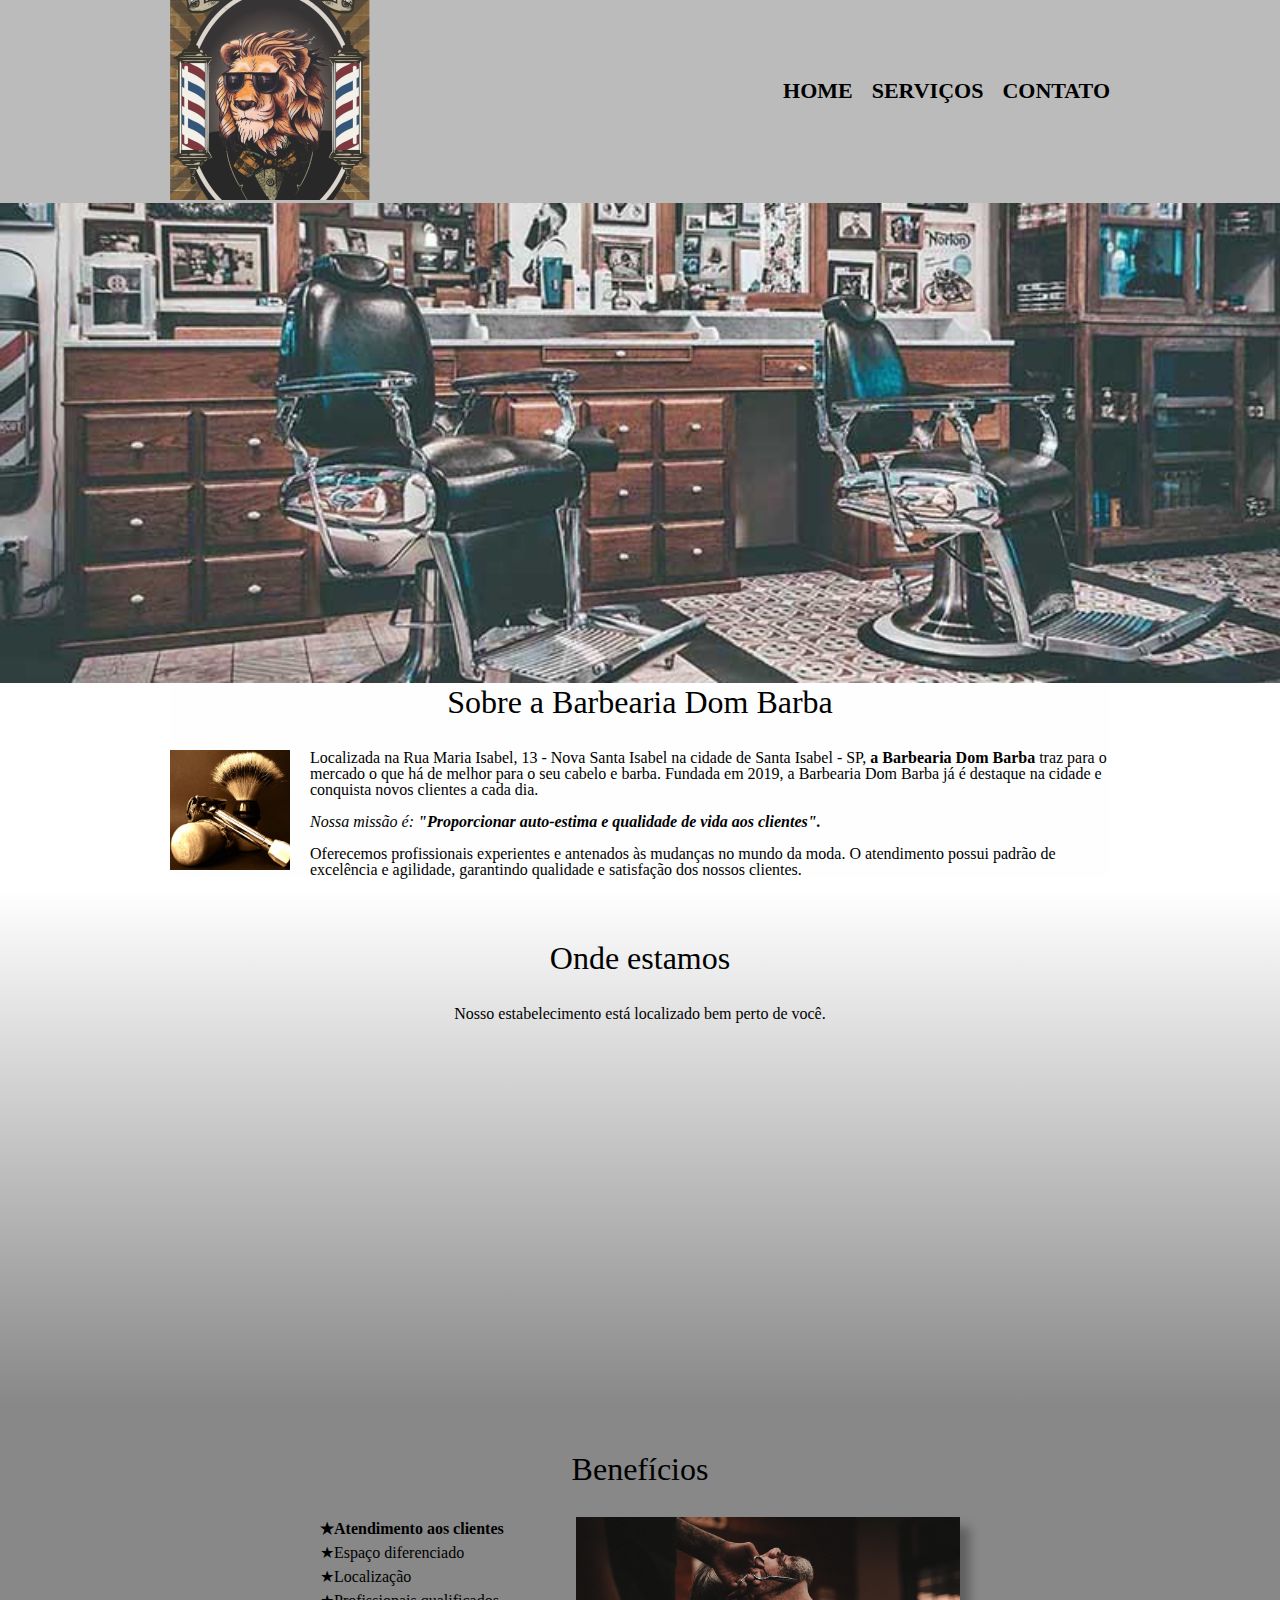
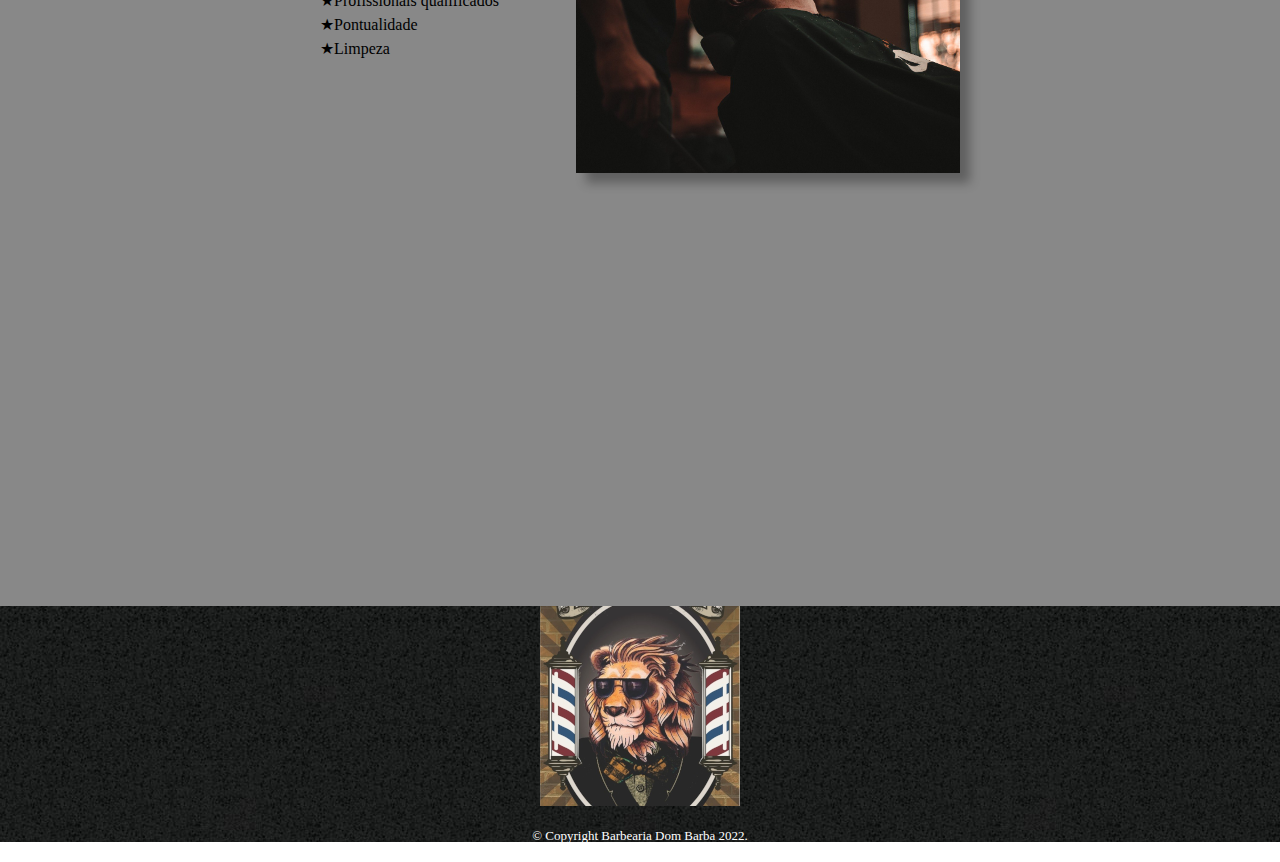
<file: index.html>
<!DOCTYPE html>
<html lang="pt-br">
<head>
    <meta charset="UTF-8">
    <meta http-equiv="X-UA-Compatible" content="IE=edge">
    <meta name="viewport" content="width=device-width, initial-scale=1.0">
    <link rel="shortcut icon" href="imagens/favicon.ico" type="image/x-icon">
    <link rel="stylesheet" href="style.css">
    <link rel="stylesheet" href="reset.css">
   
    <title>Barbearia Dom Barba</title>
</head>
<body>
    <header>
        <div class="caixa">
            <h1><img src="imagens/barbearia-200.png" alt="Logo Dom Barba"></h1>
            <nav>
                <ul>
                    <li><a href="index.html">Home</a></li>
                    <li><a href="produtos.html">Serviços</a></li>
                    <li><a href="contato.html">Contato</a></li>
                </ul>
            </nav>
        </div>
    </header>

    <img class="banner" src="imagens/banner.jpg" alt="Imagem Barbearia">

    <main>
        <section class="principal">
            <h2 class="titulo-principal">Sobre a Barbearia Dom Barba</h2>

            <img class="utensilios" src="imagens/utensilios.jpg" alt="Imagem">

            <p>Localizada na Rua Maria Isabel, 13 - Nova Santa Isabel na cidade de Santa Isabel - SP, <strong>a Barbearia Dom Barba</strong> traz para o mercado o que há de melhor para o seu cabelo e barba. Fundada em 2019, a Barbearia Dom Barba já é destaque na cidade e conquista novos clientes a cada dia.</p>
            <p id="missao"><em>Nossa missão é: <strong>"Proporcionar auto-estima e qualidade de vida aos clientes".</strong></em></p>
            <p>Oferecemos profissionais experientes e antenados às mudanças no mundo da moda. O atendimento possui padrão de excelência e agilidade, garantindo qualidade e satisfação dos nossos clientes.</p>
        </section>

        <section class="mapa">
            <h3 class="titulo-principal">Onde estamos</h3>
            <p>Nosso estabelecimento está localizado bem perto de você.</p>
            
            <div class="mapa-conteudo">
                <iframe src="https://www.google.com/maps/embed?pb=!1m18!1m12!1m3!1d3664.0288213056215!2d-46.22911698450275!3d-23.314713058416213!2m3!1f0!2f0!3f0!3m2!1i1024!2i768!4f13.1!3m3!1m2!1s0x94ce81d8e5d4bf93%3A0xd5bcc4ece5e671e5!2sDom%20Barba%20Barber%20Shop!5e0!3m2!1spt-BR!2sbr!4v1660652104196!5m2!1spt-BR!2sbr" width="100%" height="300" style="border:0;" allowfullscreen="" loading="lazy" referrerpolicy="no-referrer-when-downgrade"></iframe>
            </div>
        </section>

        <section class="beneficios">

            <h3 class="titulo-principal">Benefícios</h3>
            
            <div class="conteudo-ben">
                <ul class="lista-ben">
                    <li class="lista">Atendimento aos clientes</li>
                    <li class="lista">Espaço diferenciado</li>
                    <li class="lista">Localização</li>
                    <li class="lista">Profissionais qualificados</li>
                    <li class="lista">Pontualidade</li>
                    <li class="lista">Limpeza</li>
                </ul><img class="imagem2" src="imagens/beneficios.jpg" alt="Imagem Barbearia">
            </div>
            
            <div class="video">
                <iframe width="100%" height="315" src="https://www.youtube.com/embed/wcVVXUV0YUY" frameborder="0" allow="accelerometer; autoplay; encrypted-media; gyroscope; picture-in-picture" allowfullscreen></iframe>
            </div>
        </section>
    </main>

    <footer>
        <img src="imagens/barbearia-200.png" alt="Logo">
       <p class="copyright">&copy; Copyright Barbearia Dom Barba 2022.</p> 
    </footer>
</body>
</html>
</file>
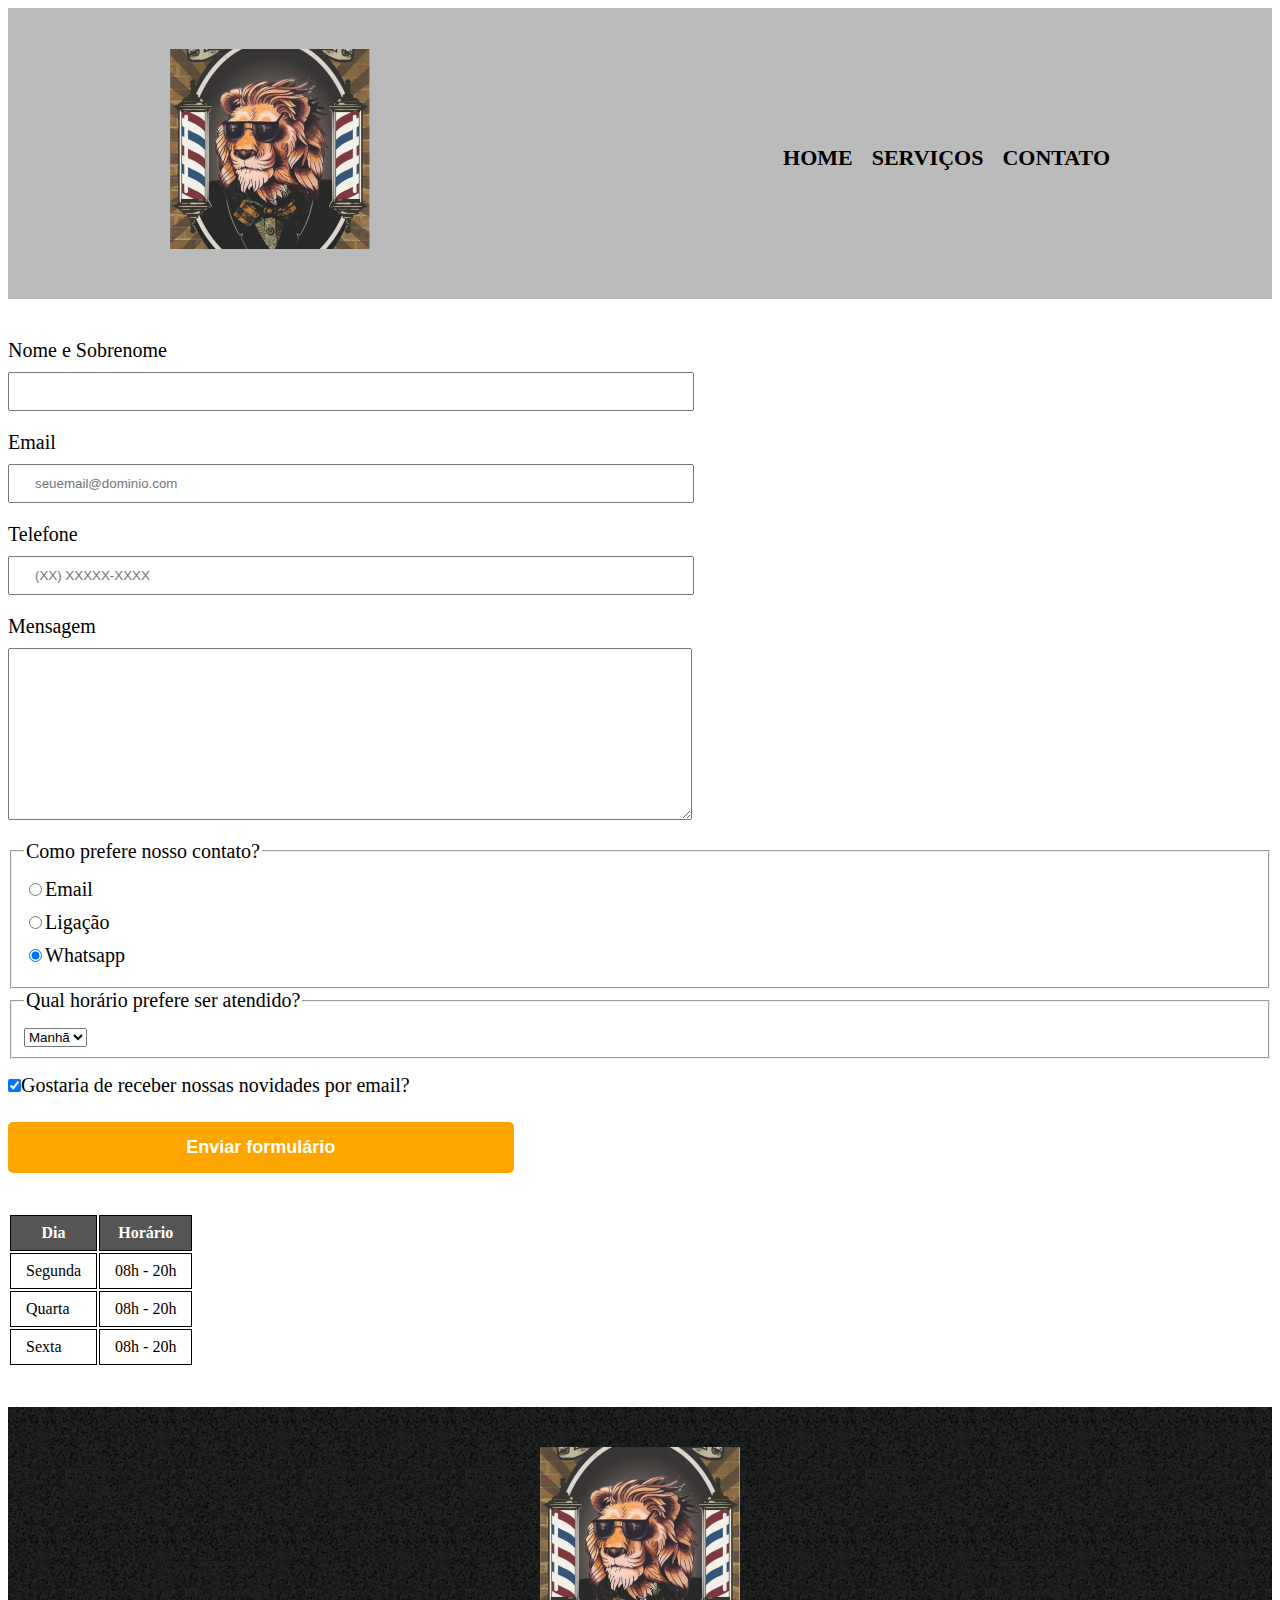
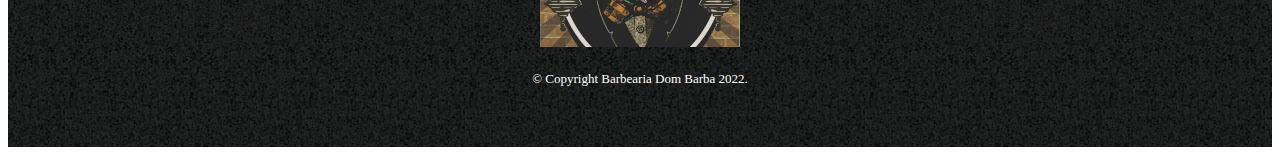
<file: contato.html>
<!DOCTYPE html>
<html lang="pt-br">
<head>
    <meta charset="UTF-8">
    <meta http-equiv="X-UA-Compatible" content="IE=edge">
    <meta name="viewport" content="width=device-width, initial-scale=1.0">
    <link rel="shortcut icon" href="imagens/favicon.ico" type="image/x-icon">
    <link rel="stylesheet" href="style.css">
    <title>Contato | Dom Barba</title>
</head>
<body>
    <header>
        <div class="caixa">
            <h1><img src="imagens/barbearia-200.png" alt="Logo Dom Barba"></h1>
            <nav>
                <ul>
                    <li><a href="index.html">Home</a></li>
                    <li><a href="produtos.html">Serviços</a></li>
                    <li><a href="contato.html">Contato</a></li>
                </ul>
            </nav>
        </div>
    </header>

    <main>
        <form>
            <label for="nomesobrenome">Nome e Sobrenome</label>
            <input type="text" id="nomesobrenome" class="input-padrao" required>

            <label for="email">Email</label>
            <input type="email" id="email" class="input-padrao" required placeholder="seuemail@dominio.com">

            <label for="telefone">Telefone</label>
            <input type="tel" id="telefone" class="input-padrao" required placeholder="(XX) XXXXX-XXXX">

            <label for="mensagem">Mensagem</label>
            <textarea id="mensagem" cols="70" rows="10" class="input-padrao" required></textarea>

            <fieldset>
                <legend>Como prefere nosso contato?</legend>
                <label for="radio-email"><input type="radio" name="contato" value="email" id="radio-email">Email</label>
                
                <label for="radio-telefone"><input type="radio" name="contato" value="telefone" id="radio-telefone">Ligação</label>
                
                <label for="radio-whatsapp"><input type="radio" name="contato" value="whatsapp" id="radio-whatsapp" checked>Whatsapp</label>
            </fieldset>

            <fieldset>
                <legend>Qual horário prefere ser atendido?</legend>
                <select>
                    <option>Manhã</option>
                    <option>Tarde</option>
                    <option>Noite</option>
                </select>
            </fieldset>

            <label><input type="checkbox" class="checkbox" checked>Gostaria de receber nossas novidades por email?</input></label>

            <input type="submit" value="Enviar formulário" class="enviar">
        </form>

        <table>
            <thead>
                <tr>
                    <th>Dia</th>
                    <th>Horário</th>
                </tr>
            </thead>
            <tbody>
                <tr>
                    <td>Segunda</td>
                    <td>08h - 20h</td>
                </tr>
                <tr>
                    <td>Quarta</td>
                    <td>08h - 20h</td>
                </tr>
                <tr>
                    <td>Sexta</td>
                    <td>08h - 20h</td>
                </tr>
            </tbody>
        </table>
    </main>

    <footer>
        <img src="imagens/barbearia-200.png" alt="Logo">
       <p class="copyright">&copy; Copyright Barbearia Dom Barba 2022.</p> 
    </footer>
</body>
</html>
</file>
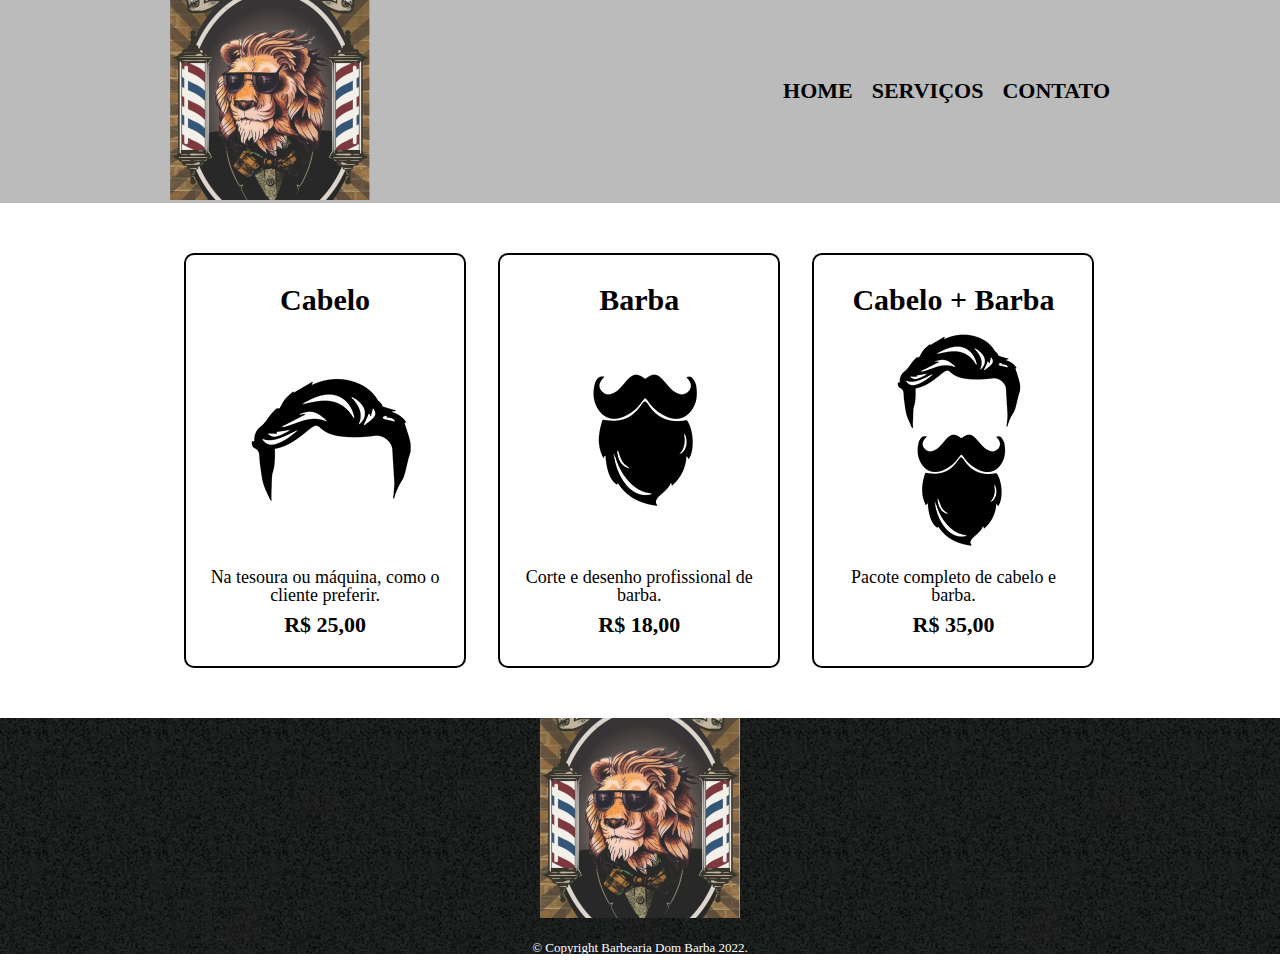
<file: produtos.html>
<!DOCTYPE html>
<html lang="pt-br">
<head>
    <meta charset="UTF-8">
    <meta http-equiv="X-UA-Compatible" content="IE=edge">
    <meta name="viewport" content="width=device-width, initial-scale=1.0">
    <link rel="shortcut icon" href="imagens/favicon.ico" type="image/x-icon">
    <link rel="stylesheet" href="style.css">
    <link rel="stylesheet" href="reset.css">
    <title>Serviços | Dom Barba</title>
</head>
<body>
    <header>
        <div class="caixa">
            <h1><img src="imagens/barbearia-200.png" alt="Logo Dom Barba"></h1>
            <nav>
                <ul>
                    <li><a href="index.html">Home</a></li>
                    <li><a href="produtos.html">Serviços</a></li>
                    <li><a href="contato.html">Contato</a></li>
                </ul>
            </nav>
        </div>
    </header>

    <main>
        <ul class="servicos">
            <li>
                <h2>Cabelo</h2>
                <img src="imagens/cabelo.jpg" alt="Cabelo">
                <p class="descricao">Na tesoura ou máquina, como o cliente preferir.</p>
                <p class="preco">R$ 25,00</p>
            </li>
            <li>
                <h2>Barba</h2>
                <img src="imagens/barba.jpg" alt="Barba">
                <p class="descricao">Corte e desenho profissional de barba.</p>
                <p class="preco">R$ 18,00</p>
            </li>
            <li>
                <h2>Cabelo + Barba</h2>
                <img src="imagens/cabelo+barba.jpg" alt="Cabelo + Barba">
                <p class="descricao">Pacote completo de cabelo e barba.</p>
                <p class="preco">R$ 35,00</p>
            </li>
        </ul>
    </main>

    <footer>
        <img src="imagens/barbearia-200.png" alt="Logo">
       <p class="copyright">&copy; Copyright Barbearia Dom Barba 2022.</p> 
    </footer>
</body>
</html>
</file>
<file: style.css>
@charset "UTF-8";


header{
    background-color: #BBBBBB;
    padding: 20px 0px;
}

.caixa{
    width: 940px;
    position: relative;
    margin: 0 auto;
}

nav{
    position: absolute;
    top: 80px;
    right: 0px;
}

nav li{
    display: inline;
    margin: 0 0 0 15px;
}

nav a{
    text-transform: uppercase;
    color: black;
    font-weight: bold;
    font-size: 22px;
    text-decoration: none;
}

nav a:hover{
    color: darkgoldenrod;
    text-decoration: underline;
}

.servicos{
    width: 940px;
    margin: 0 auto;
    padding: 50px 0px;
}

.servicos li{
    display: inline-block;
    text-align: center;
    width: 30%;
    vertical-align: top;
    margin: 0 1.5%;
    padding: 30px 20px;
    box-sizing: border-box;
    border: 2px black solid;
    border-radius: 10px;
}

.servicos li:hover{
    border-color: darkgoldenrod;
}

.servicos li:active{
    border-color: green;
}

.servicos li:hover h2{
    font-size: 35px;
}

.servicos h2{
    font-size: 30px;
    font-weight: bold;
}

.descricao{
    font-size: 18px;
}

.preco{
    font-size: 22px;
    font-weight: bold;
    margin-top: 10px;
}

footer{
    text-align: center;
    background: url("imagens/bg.jpg");
    padding: 40px 0;
}

.copyright{
    color: white;
    font-size: 13px;
    margin: 20px;
}


form{
    margin: 40px 0;
}

form label, form legend{
    display: block;
    font-size: 20px;
    margin: 0 0 10px;
}

.input-padrao{
    display: block;
    margin: 0 0 20px;
    padding: 10px 25px;
    width: 50%;
}

.checkbox{
    margin: 20px 0;
}

.enviar{
    width: 40%;
    padding: 15px 0;
    background-color: orange;
    color: white;
    font-weight: bold;
    font-size: 18px;
    border: none;
    border-radius: 5px;
    transition: 0.5s all;
    cursor: pointer;
}

.enviar:hover{
    background-color: darkorange;
    transform: scale(1.2);
}

table{
    margin: 20px 0 40px;
}

thead{
    background-color: #555555;
    color: white;
    font-weight: bold;
}

td, th{
    border: 1px black solid;
    padding: 8px 15px;
}

/* CSS da página inicial */
.banner{
    width: 100%;
}

.titulo-principal{
    text-align: center;
    font-size: 2em;
    margin: 0 0 1em;
    clear: left;
}


.principal{
    margin: 3em 0;
    background-color: #FEFEFE;
    width: 940px;
    margin: 0 auto;
}

.principal p{
    margin: 0 0 1em;
}

.utensilios{
    width: 120px;
    float: left;
    margin: 0 20px 20px 0;
}

.principal strong{
    font-weight: bold;
}

.principal em{
    font-style: italic;
}

.beneficios{
    padding: 3em 0;
    background-color: #888888;
}

.conteudo-ben{
    width: 640px;
    margin: 0 auto;
}

.lista-ben{
    width: 40%;
    display: inline-block;
    vertical-align: top;
}

.lista{
    line-height: 1.5;
}

.lista:first-child{
    font-weight: bold;
}

.lista::before{
    content: "★";
}

.imagem2{
    width: 60%;
    opacity: 1;
    transition: 400ms;
    box-shadow: 10px 10px 10px rgba(0, 0, 0, 0.3);
}

.imagem2:hover{
    opacity: 0.3;
}

.mapa{
    padding: 3em 0;
    background: linear-gradient(#FEFEFE, #888888);
}

.mapa p{
    margin: 0 0 2em;
    text-align: center;
}

.mapa-conteudo{
    width: 940px;
    margin: 0 auto;
}

.video{
    width: 560px;
    margin: 2em auto;
}

@media screen and (max-width: 480px){
    .caixa, .principal, .conteudo-ben, .mapa-conteudo, .video{
        width: auto;
    }

    h1{
        text-align: center;
    }

    nav{
        position: static;
    }

    .lista-ben, .imagem2{
        width: 100%;
    }
    
    .servicos{
        width: 100%;
    }

    .servicos li{
        width: 100%;
    }

}
</file>
